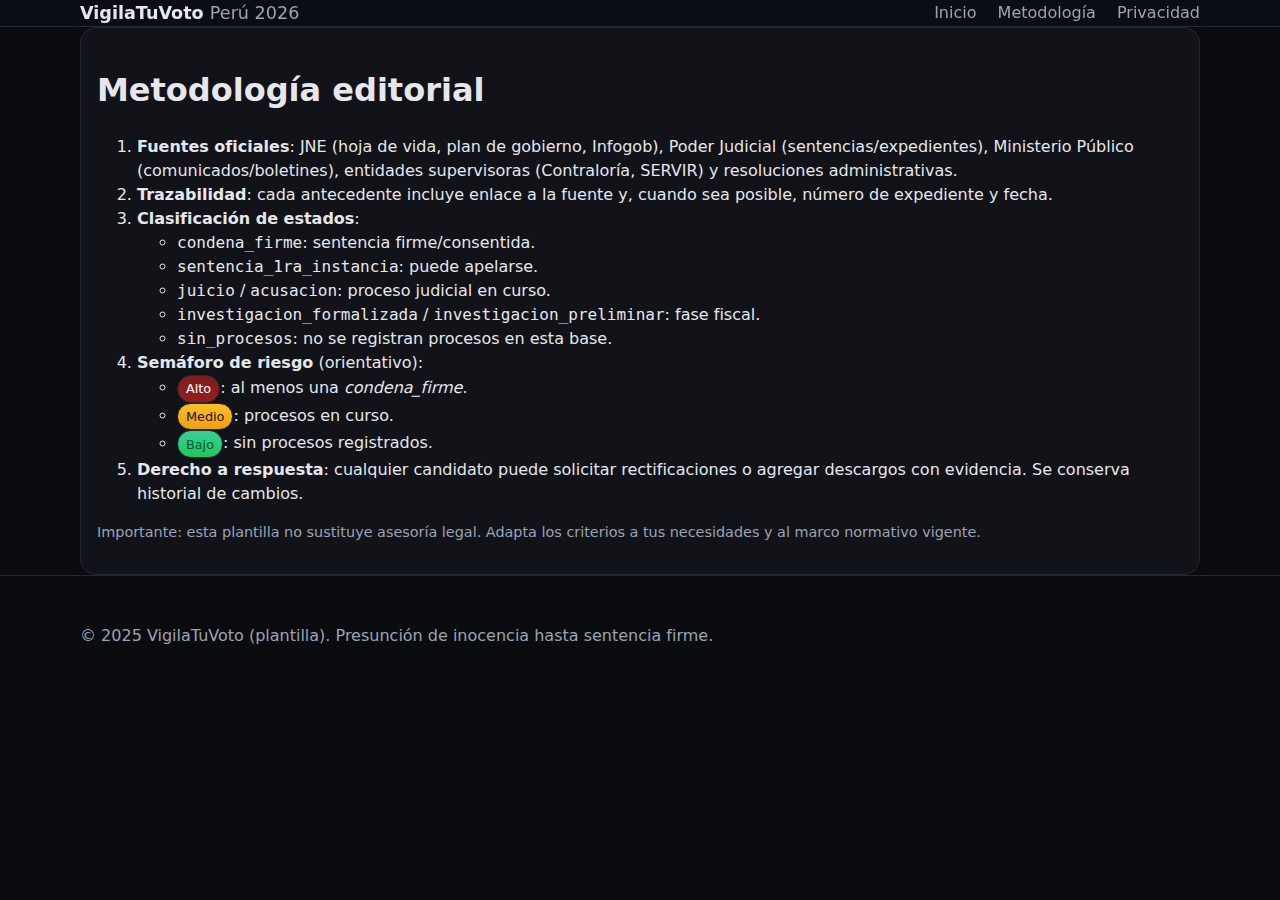
<file: metodologia.html>
<!doctype html>
<html lang="es">
<head>
  <meta charset="utf-8" />
  <meta name="viewport" content="width=device-width, initial-scale=1" />
  <title>Metodología — VigilaTuVoto Perú 2026</title>
  <link rel="stylesheet" href="styles.css" />
</head>
<body>
  <header class="site-header">
    <div class="container row between center">
      <a class="brand" href="index.html">VigilaTuVoto <span class="muted">Perú 2026</span></a>
      <nav class="nav">
        <a href="index.html">Inicio</a>
        <a href="metodologia.html" aria-current="page">Metodología</a>
        <a href="privacidad.html">Privacidad</a>
      </nav>
    </div>
  </header>

  <main class="container">
    <section class="card">
      <h1>Metodología editorial</h1>
      <ol>
        <li><strong>Fuentes oficiales</strong>: JNE (hoja de vida, plan de gobierno, Infogob), Poder Judicial (sentencias/expedientes), Ministerio Público (comunicados/boletines), entidades supervisoras (Contraloría, SERVIR) y resoluciones administrativas.</li>
        <li><strong>Trazabilidad</strong>: cada antecedente incluye enlace a la fuente y, cuando sea posible, número de expediente y fecha.</li>
        <li><strong>Clasificación de estados</strong>:
          <ul>
            <li><code>condena_firme</code>: sentencia firme/consentida.</li>
            <li><code>sentencia_1ra_instancia</code>: puede apelarse.</li>
            <li><code>juicio</code> / <code>acusacion</code>: proceso judicial en curso.</li>
            <li><code>investigacion_formalizada</code> / <code>investigacion_preliminar</code>: fase fiscal.</li>
            <li><code>sin_procesos</code>: no se registran procesos en esta base.</li>
          </ul>
        </li>
        <li><strong>Semáforo de riesgo</strong> (orientativo):
          <ul>
            <li><span class="badge red">Alto</span>: al menos una <em>condena_firme</em>.</li>
            <li><span class="badge yellow">Medio</span>: procesos en curso.</li>
            <li><span class="badge green">Bajo</span>: sin procesos registrados.</li>
          </ul>
        </li>
        <li><strong>Derecho a respuesta</strong>: cualquier candidato puede solicitar rectificaciones o agregar descargos con evidencia. Se conserva historial de cambios.</li>
      </ol>
      <p class="meta">Importante: esta plantilla no sustituye asesoría legal. Adapta los criterios a tus necesidades y al marco normativo vigente.</p>
    </section>
  </main>

  <footer class="site-footer">
    <div class="container">
      <p>© 2025 VigilaTuVoto (plantilla). Presunción de inocencia hasta sentencia firme.</p>
    </div>
  </footer>
</body>
</html>
</file>
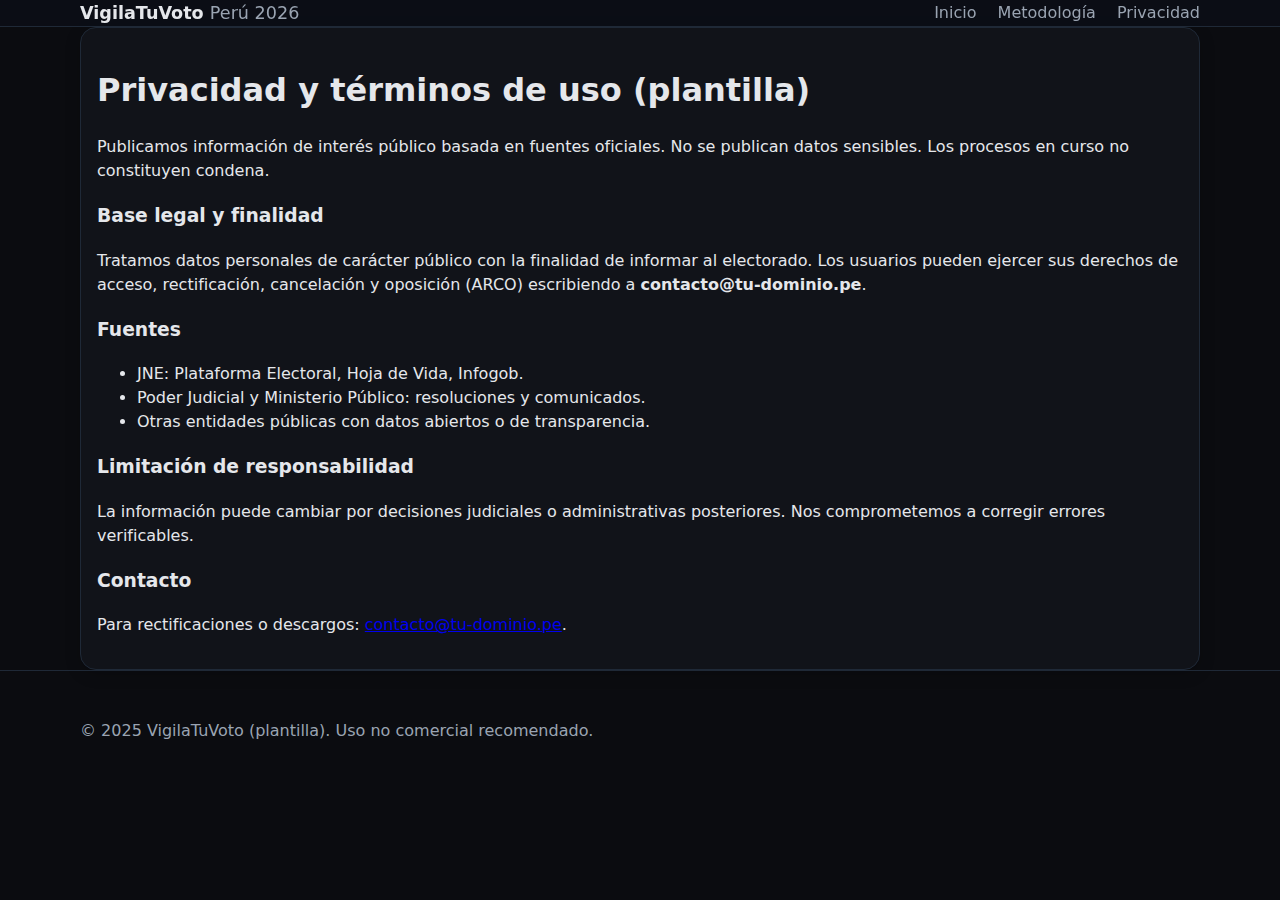
<file: privacidad.html>
<!doctype html>
<html lang="es">
<head>
  <meta charset="utf-8" />
  <meta name="viewport" content="width=device-width, initial-scale=1" />
  <title>Privacidad y Términos — VigilaTuVoto Perú 2026</title>
  <link rel="stylesheet" href="styles.css" />
</head>
<body>
  <header class="site-header">
    <div class="container row between center">
      <a class="brand" href="index.html">VigilaTuVoto <span class="muted">Perú 2026</span></a>
      <nav class="nav">
        <a href="index.html">Inicio</a>
        <a href="metodologia.html">Metodología</a>
        <a href="privacidad.html" aria-current="page">Privacidad</a>
      </nav>
    </div>
  </header>

  <main class="container">
    <section class="card">
      <h1>Privacidad y términos de uso (plantilla)</h1>
      <p>Publicamos información de interés público basada en fuentes oficiales. No se publican datos sensibles. Los procesos en curso no constituyen condena.</p>
      <h3>Base legal y finalidad</h3>
      <p>Tratamos datos personales de carácter público con la finalidad de informar al electorado. Los usuarios pueden ejercer sus derechos de acceso, rectificación, cancelación y oposición (ARCO) escribiendo a <strong>contacto@tu-dominio.pe</strong>.</p>
      <h3>Fuentes</h3>
      <ul>
        <li>JNE: Plataforma Electoral, Hoja de Vida, Infogob.</li>
        <li>Poder Judicial y Ministerio Público: resoluciones y comunicados.</li>
        <li>Otras entidades públicas con datos abiertos o de transparencia.</li>
      </ul>
      <h3>Limitación de responsabilidad</h3>
      <p>La información puede cambiar por decisiones judiciales o administrativas posteriores. Nos comprometemos a corregir errores verificables.</p>
      <h3>Contacto</h3>
      <p>Para rectificaciones o descargos: <a href="mailto:contacto@tu-dominio.pe">contacto@tu-dominio.pe</a>.</p>
    </section>
  </main>

  <footer class="site-footer">
    <div class="container">
      <p>© 2025 VigilaTuVoto (plantilla). Uso no comercial recomendado.</p>
    </div>
  </footer>
</body>
</html>
</file>
<file: styles.css>
/* Minimal, accesible y limpio */
:root {
  --bg: #0b0c10;
  --panel: #111319;
  --text: #e5e7eb;
  --muted: #9aa4b2;
  --brand: #22c55e;
  --red: #ef4444;
  --yellow: #f59e0b;
  --green: #22c55e;
  --card: #0f1320;
  --border: #1f2937;
}

* { box-sizing: border-box; }
html, body { margin: 0; padding: 0; background: var(--bg); color: var(--text); font: 16px/1.5 system-ui, -apple-system, Segoe UI, Roboto, Ubuntu, Cantarell, Noto Sans, "Helvetica Neue", Arial, "Apple Color Emoji", "Segoe UI Emoji"; }

.container { width: min(1120px, 92vw); margin: 0 auto; }
.row { display: flex; gap: 1rem; }
.wrap { flex-wrap: wrap; }
.gap { gap: 1rem; }
.between { justify-content: space-between; }
.center { align-items: center; }

.site-header { border-bottom: 1px solid var(--border); background: #0b0f1a88; position: sticky; top: 0; backdrop-filter: blur(8px); }
.brand { color: var(--text); text-decoration: none; font-weight: 700; font-size: 1.1rem; }
.brand .muted { color: var(--muted); font-weight: 500; }
.nav a { color: var(--muted); text-decoration: none; margin-left: 1rem; }
.nav a:hover { color: var(--text); }

.hero { padding: 2rem 0 1rem; }
.lead { color: var(--muted); max-width: 70ch; }
.disclaimer { border: 1px dashed var(--border); padding: .75rem; border-radius: 12px; background: #0c1220; margin-top: .5rem; }

.card { background: var(--panel); border: 1px solid var(--border); border-radius: 16px; padding: 1rem; box-shadow: 0 4px 16px rgba(0,0,0,.2); }
.input-group { display: grid; gap: .35rem; min-width: 220px; }
.input-group span { font-size: .9rem; color: var(--muted); }
input[type="search"], select { background: var(--card); color: var(--text); border: 1px solid var(--border); border-radius: 12px; padding: .6rem .75rem; outline: none; }
input[type="search"]:focus, select:focus { border-color: var(--brand); box-shadow: 0 0 0 3px #22c55e22; }

.stats { margin-top: .75rem; color: var(--muted); font-size: .95rem; }

.grid { display: grid; grid-template-columns: repeat(auto-fill, minmax(280px, 1fr)); gap: 1rem; padding: 1rem 0 2rem; }

.card-candidato { background: var(--panel); border: 1px solid var(--border); border-radius: 16px; overflow: hidden; display: grid; grid-template-rows: auto 1fr auto; }
.card-candidato .header { display: grid; grid-template-columns: 72px 1fr; gap: .75rem; padding: .75rem; align-items: center; }
.avatar { width: 72px; height: 72px; border-radius: 12px; object-fit: cover; border: 1px solid var(--border); }
.badge { display: inline-flex; align-items: center; gap: .35rem; padding: .2rem .5rem; border-radius: 999px; font-size: .8rem; border: 1px solid var(--border); }
.badge.red { color: #fff; background: linear-gradient(180deg, #7f1d1d, #991b1b); }
.badge.yellow { color: #111; background: linear-gradient(180deg, #fbbf24, #f59e0b); }
.badge.green { color: #052; background: linear-gradient(180deg, #34d399, #22c55e); }
.meta { color: var(--muted); font-size: .9rem; }
.tags { display: flex; gap: .5rem; flex-wrap: wrap; margin-top: .25rem; }
.tag { background: var(--card); color: var(--muted); border: 1px solid var(--border); border-radius: 999px; padding: .15rem .5rem; font-size: .8rem; }

.card-candidato .body { padding: .75rem; color: var(--muted); font-size: .95rem; }
.card-candidato .footer { padding: .75rem; display: flex; justify-content: space-between; align-items: center; border-top: 1px solid var(--border); }
button { background: var(--brand); color: #052; border: none; padding: .55rem .8rem; border-radius: 10px; font-weight: 700; cursor: pointer; }
button:hover { filter: brightness(1.05); }
button.ghost { background: transparent; color: var(--text); border: 1px solid var(--border); }
button.ghost:hover { border-color: var(--brand); }

.site-footer { border-top: 1px solid var(--border); color: var(--muted); padding: 2rem 0; }

/* Modal */
dialog { border: none; border-radius: 16px; max-width: min(720px, 92vw); background: var(--panel); color: var(--text); }
.modal-card { padding: 0; }
.modal-card header { padding: .75rem 1rem; border-bottom: 1px solid var(--border); }
#modal-body { padding: 1rem; }
.modal-body .fuente { font-size: .9rem; word-break: break-word; }

/* Accesibilidad */
:focus-visible { outline: 3px solid #22c55eaa; outline-offset: 2px; }
</file>
